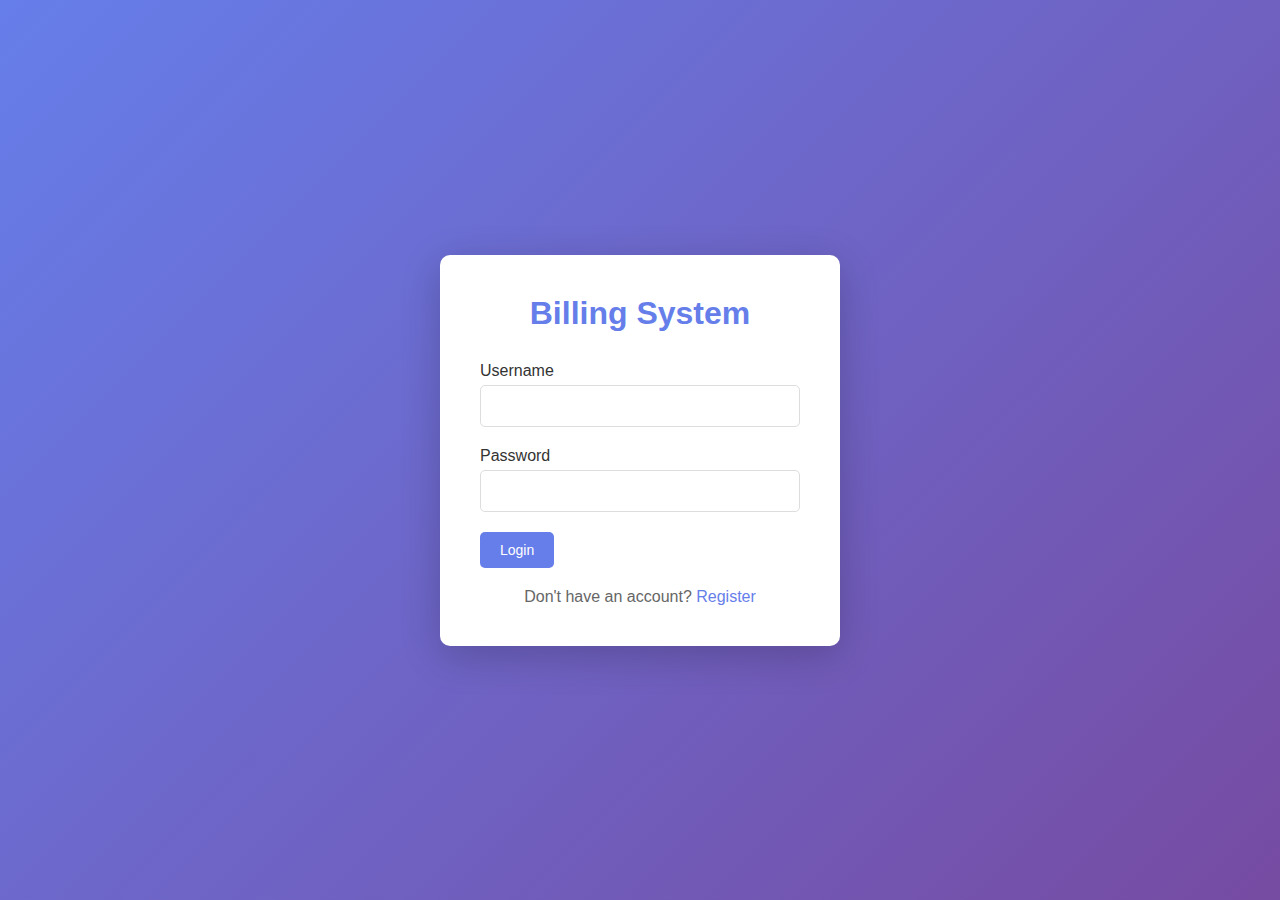
<file: public/index.html>
<!DOCTYPE html>
<html lang="en">
<head>
    <meta charset="UTF-8">
    <meta name="viewport" content="width=device-width, initial-scale=1.0">
    <title>Billing System - Login</title>
    <link rel="stylesheet" href="styles.css">
</head>
<body>
    <div class="login-container">
        <div class="login-box">
            <h1>Billing System</h1>
            <form id="loginForm">
                <div class="form-group">
                    <label for="username">Username</label>
                    <input type="text" id="username" name="username" required>
                </div>
                <div class="form-group">
                    <label for="password">Password</label>
                    <input type="password" id="password" name="password" required>
                </div>
                <button type="submit" class="btn btn-primary">Login</button>
                <p class="register-link">Don't have an account? <a href="#" id="showRegister">Register</a></p>
            </form>
            
            <form id="registerForm" style="display: none;">
                <div class="form-group">
                    <label for="regUsername">Username</label>
                    <input type="text" id="regUsername" name="username" required>
                </div>
                <div class="form-group">
                    <label for="regEmail">Email</label>
                    <input type="email" id="regEmail" name="email" required>
                </div>
                <div class="form-group">
                    <label for="regFullName">Full Name</label>
                    <input type="text" id="regFullName" name="full_name" required>
                </div>
                <div class="form-group">
                    <label for="regPassword">Password</label>
                    <input type="password" id="regPassword" name="password" required>
                </div>
                <button type="submit" class="btn btn-primary">Register</button>
                <p class="register-link">Already have an account? <a href="#" id="showLogin">Login</a></p>
            </form>
        </div>
    </div>
    <script src="app.js"></script>
</body>
</html>
</file>
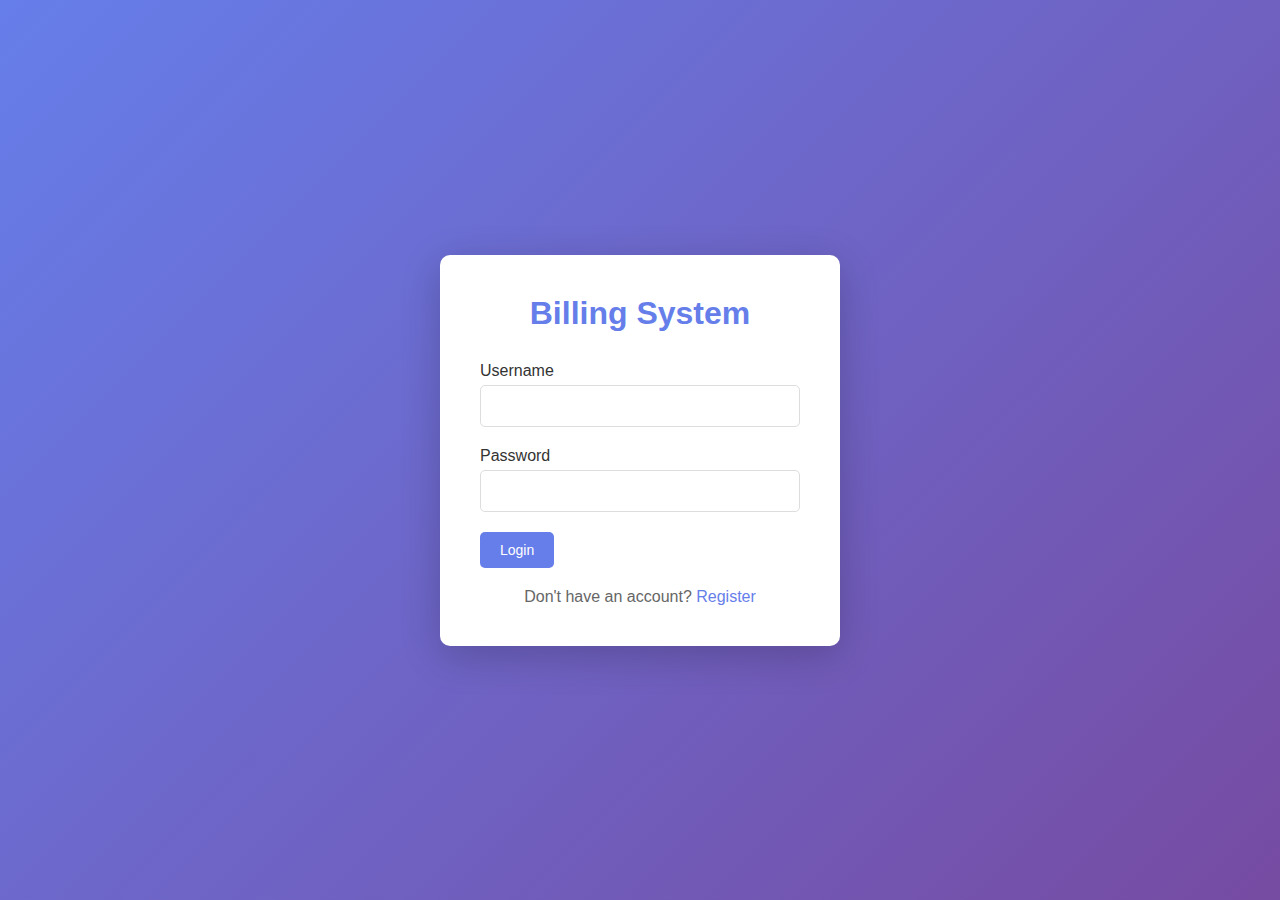
<file: public/dashboard.html>
<!DOCTYPE html>
<html lang="en">
<head>
    <meta charset="UTF-8">
    <meta name="viewport" content="width=device-width, initial-scale=1.0">
    <title>Dashboard - Billing System</title>
    <link rel="stylesheet" href="styles.css">
</head>
<body>
    <div class="app-container">
        <nav class="sidebar">
            <div class="sidebar-header">
                <h2>Billing System</h2>
            </div>
            <ul class="sidebar-menu">
                <li><a href="#" class="active" data-page="dashboard">Dashboard</a></li>
                <li><a href="#" data-page="organizations">Organizations</a></li>
                <li><a href="#" data-page="branch-types">Branch Types</a></li>
                <li><a href="#" data-page="branches">Branches</a></li>
                <li><a href="#" data-page="products">Products</a></li>
                <li><a href="#" data-page="invoices">Invoices</a></li>
                <li><a href="#" id="logout">Logout</a></li>
            </ul>
        </nav>
        
        <main class="main-content">
            <div id="dashboard-page" class="page active">
                <h1>Dashboard</h1>
                <div class="stats-grid">
                    <div class="stat-card">
                        <h3>Total Branches</h3>
                        <p class="stat-value" id="statBranches">0</p>
                    </div>
                    <div class="stat-card">
                        <h3>Total Products</h3>
                        <p class="stat-value" id="statProducts">0</p>
                    </div>
                    <div class="stat-card">
                        <h3>Total Invoices</h3>
                        <p class="stat-value" id="statInvoices">0</p>
                    </div>
                    <div class="stat-card">
                        <h3>Total Sales</h3>
                        <p class="stat-value" id="statSales">$0.00</p>
                    </div>
                </div>
                
                <div class="dashboard-section">
                    <h2>Sales by Branch</h2>
                    <div id="salesByBranch" class="chart-container"></div>
                </div>
                
                <div class="dashboard-section">
                    <h2>Recent Invoices</h2>
                    <div class="table-container">
                        <table id="recentInvoicesTable">
                            <thead>
                                <tr>
                                    <th>Invoice #</th>
                                    <th>Branch</th>
                                    <th>Customer</th>
                                    <th>Amount</th>
                                    <th>Date</th>
                                    <th>Actions</th>
                                </tr>
                            </thead>
                            <tbody></tbody>
                        </table>
                    </div>
                </div>
            </div>
            
            <div id="organizations-page" class="page">
                <div class="page-header">
                    <h1>Organizations</h1>
                    <button class="btn btn-primary" id="addOrgBtn">Add Organization</button>
                </div>
                <div class="table-container">
                    <table id="organizationsTable">
                        <thead>
                            <tr>
                                <th>Name</th>
                                <th>Email</th>
                                <th>Phone</th>
                                <th>Actions</th>
                            </tr>
                        </thead>
                        <tbody></tbody>
                    </table>
                </div>
            </div>
            
            <div id="branch-types-page" class="page">
                <div class="page-header">
                    <h1>Branch Types</h1>
                    <button class="btn btn-primary" id="addBranchTypeBtn">Add Branch Type</button>
                </div>
                <div class="filters">
                    <select id="branchTypeOrgFilter" class="form-control">
                        <option value="">Select Organization</option>
                    </select>
                </div>
                <div class="table-container">
                    <table id="branchTypesTable">
                        <thead>
                            <tr>
                                <th>Name</th>
                                <th>Organization</th>
                                <th>Description</th>
                                <th>Actions</th>
                            </tr>
                        </thead>
                        <tbody></tbody>
                    </table>
                </div>
            </div>
            
            <div id="branches-page" class="page">
                <div class="page-header">
                    <h1>Branches</h1>
                    <button class="btn btn-primary" id="addBranchBtn">Add Branch</button>
                </div>
                <div class="filters">
                    <select id="orgFilter" class="form-control">
                        <option value="">All Organizations</option>
                    </select>
                </div>
                <div class="table-container">
                    <table id="branchesTable">
                        <thead>
                            <tr>
                                <th>Name</th>
                                <th>Organization</th>
                                <th>Type</th>
                                <th>Phone</th>
                                <th>Actions</th>
                            </tr>
                        </thead>
                        <tbody></tbody>
                    </table>
                </div>
            </div>
            
            <div id="products-page" class="page">
                <div class="page-header">
                    <h1>Products</h1>
                    <button class="btn btn-primary" id="addProductBtn">Add Product</button>
                </div>
                <div class="filters">
                    <select id="branchFilter" class="form-control">
                        <option value="">Select Branch</option>
                    </select>
                </div>
                <div class="table-container">
                    <table id="productsTable">
                        <thead>
                            <tr>
                                <th>Name</th>
                                <th>Price</th>
                                <th>Tax Rate</th>
                                <th>Stock</th>
                                <th>Unit</th>
                                <th>Actions</th>
                            </tr>
                        </thead>
                        <tbody></tbody>
                    </table>
                </div>
            </div>
            
            <div id="invoices-page" class="page">
                <div class="page-header">
                    <h1>Invoices</h1>
                    <button class="btn btn-primary" id="createInvoiceBtn">Create Invoice</button>
                </div>
                <div class="filters">
                    <select id="invoiceBranchFilter" class="form-control">
                        <option value="">Select Branch</option>
                    </select>
                </div>
                <div class="table-container">
                    <table id="invoicesTable">
                        <thead>
                            <tr>
                                <th>Invoice #</th>
                                <th>Branch</th>
                                <th>Customer</th>
                                <th>Amount</th>
                                <th>Date</th>
                                <th>Actions</th>
                            </tr>
                        </thead>
                        <tbody></tbody>
                    </table>
                </div>
            </div>
        </main>
    </div>
    
    <!-- Modals -->
    <div id="orgModal" class="modal">
        <div class="modal-content">
            <span class="close">&times;</span>
            <h2 id="orgModalTitle">Add Organization</h2>
            <form id="orgForm">
                <input type="hidden" id="orgId">
                <div class="form-group">
                    <label>Name *</label>
                    <input type="text" id="orgName" required>
                </div>
                <div class="form-group">
                    <label>Address</label>
                    <textarea id="orgAddress"></textarea>
                </div>
                <div class="form-group">
                    <label>Phone</label>
                    <input type="text" id="orgPhone">
                </div>
                <div class="form-group">
                    <label>Email</label>
                    <input type="email" id="orgEmail">
                </div>
                <div class="form-group">
                    <label>Tax ID</label>
                    <input type="text" id="orgTaxId">
                </div>
                <button type="submit" class="btn btn-primary">Save</button>
            </form>
        </div>
    </div>
    
    <div id="branchModal" class="modal">
        <div class="modal-content">
            <span class="close">&times;</span>
            <h2 id="branchModalTitle">Add Branch</h2>
            <form id="branchForm">
                <input type="hidden" id="branchId">
                <div class="form-group">
                    <label>Organization *</label>
                    <select id="branchOrgId" required></select>
                </div>
                <div class="form-group">
                    <label>Branch Type</label>
                    <select id="branchTypeId"></select>
                </div>
                <div class="form-group">
                    <label>Name *</label>
                    <input type="text" id="branchName" required>
                </div>
                <div class="form-group">
                    <label>Address</label>
                    <textarea id="branchAddress"></textarea>
                </div>
                <div class="form-group">
                    <label>Phone</label>
                    <input type="text" id="branchPhone">
                </div>
                <div class="form-group">
                    <label>Email</label>
                    <input type="email" id="branchEmail">
                </div>
                <div class="form-group">
                    <label>Bill Color</label>
                    <input type="color" id="branchBillColor" value="#000000">
                </div>
                <div class="form-group">
                    <label>Bill Font</label>
                    <select id="branchBillFont">
                        <option value="Arial">Arial</option>
                        <option value="Times New Roman">Times New Roman</option>
                        <option value="Courier New">Courier New</option>
                        <option value="Verdana">Verdana</option>
                        <option value="Georgia">Georgia</option>
                    </select>
                </div>
                <div class="form-group">
                    <label>Bill Icon URL</label>
                    <input type="text" id="branchBillIcon" placeholder="https://example.com/icon.png">
                </div>
                <button type="submit" class="btn btn-primary">Save</button>
            </form>
        </div>
    </div>
    
    <div id="productModal" class="modal">
        <div class="modal-content">
            <span class="close">&times;</span>
            <h2 id="productModalTitle">Add Product</h2>
            <form id="productForm">
                <input type="hidden" id="productId">
                <div class="form-group">
                    <label>Branch *</label>
                    <select id="productBranchId" required></select>
                </div>
                <div class="form-group">
                    <label>Name *</label>
                    <input type="text" id="productName" required>
                </div>
                <div class="form-group">
                    <label>Description</label>
                    <textarea id="productDescription"></textarea>
                </div>
                <div class="form-group">
                    <label>Price *</label>
                    <input type="number" id="productPrice" step="0.01" required>
                </div>
                <div class="form-group">
                    <label>Tax Rate (%)</label>
                    <input type="number" id="productTaxRate" step="0.01" value="0">
                </div>
                <div class="form-group">
                    <label>Stock Quantity</label>
                    <input type="number" id="productStock" value="0">
                </div>
                <div class="form-group">
                    <label>Unit</label>
                    <input type="text" id="productUnit" value="pcs">
                </div>
                <button type="submit" class="btn btn-primary">Save</button>
            </form>
        </div>
    </div>
    
    <div id="invoiceModal" class="modal">
        <div class="modal-content modal-large">
            <span class="close">&times;</span>
            <h2>Create Invoice</h2>
            <form id="invoiceForm">
                <div class="form-row">
                    <div class="form-group">
                        <label>Branch *</label>
                        <select id="invoiceBranchId" required></select>
                    </div>
                    <div class="form-group">
                        <label>Invoice Number *</label>
                        <input type="text" id="invoiceNumber" required>
                    </div>
                </div>
                <div class="form-row">
                    <div class="form-group">
                        <label>Customer Name *</label>
                        <input type="text" id="customerName" required>
                    </div>
                    <div class="form-group">
                        <label>Customer Email</label>
                        <input type="email" id="customerEmail">
                    </div>
                </div>
                <div class="form-row">
                    <div class="form-group">
                        <label>Customer Phone</label>
                        <input type="text" id="customerPhone">
                    </div>
                    <div class="form-group">
                        <label>Customer Address</label>
                        <textarea id="customerAddress"></textarea>
                    </div>
                </div>
                
                <h3>Items</h3>
                <div id="invoiceItems">
                    <div class="invoice-item">
                        <select class="item-product" required>
                            <option value="">Select Product</option>
                        </select>
                        <input type="number" class="item-quantity" placeholder="Qty" min="1" value="1" required>
                        <button type="button" class="btn btn-danger btn-sm remove-item">Remove</button>
                    </div>
                </div>
                <button type="button" class="btn btn-secondary" id="addItemBtn">Add Item</button>
                
                <div class="form-group">
                    <label>Discount</label>
                    <input type="number" id="invoiceDiscount" step="0.01" value="0">
                </div>
                <div class="form-group">
                    <label>Notes</label>
                    <textarea id="invoiceNotes"></textarea>
                </div>
                
                <div class="invoice-summary">
                    <p>Subtotal: <span id="invoiceSubtotal">$0.00</span></p>
                    <p>Tax: <span id="invoiceTax">$0.00</span></p>
                    <p>Discount: <span id="invoiceDiscountDisplay">$0.00</span></p>
                    <p><strong>Total: <span id="invoiceTotal">$0.00</span></strong></p>
                </div>
                
                <button type="submit" class="btn btn-primary">Create Invoice</button>
            </form>
        </div>
    </div>
    
    <div id="invoiceViewModal" class="modal">
        <div class="modal-content modal-large">
            <span class="close">&times;</span>
            <div id="invoicePreview"></div>
            <button class="btn btn-primary" id="printInvoiceBtn">Print</button>
        </div>
    </div>
    
    <div id="branchTypeModal" class="modal">
        <div class="modal-content">
            <span class="close">&times;</span>
            <h2 id="branchTypeModalTitle">Add Branch Type</h2>
            <form id="branchTypeForm">
                <input type="hidden" id="branchTypeId">
                <div class="form-group">
                    <label>Organization *</label>
                    <select id="branchTypeOrgId" required></select>
                </div>
                <div class="form-group">
                    <label>Name *</label>
                    <input type="text" id="branchTypeName" required>
                </div>
                <div class="form-group">
                    <label>Description</label>
                    <textarea id="branchTypeDescription"></textarea>
                </div>
                <button type="submit" class="btn btn-primary">Save</button>
            </form>
        </div>
    </div>
    
    <script src="app.js"></script>
</body>
</html>
</file>
<file: public/styles.css>
* {
    margin: 0;
    padding: 0;
    box-sizing: border-box;
}

body {
    font-family: 'Segoe UI', Tahoma, Geneva, Verdana, sans-serif;
    background: linear-gradient(135deg, #667eea 0%, #764ba2 100%);
    min-height: 100vh;
}

/* Login Page */
.login-container {
    display: flex;
    justify-content: center;
    align-items: center;
    min-height: 100vh;
    padding: 20px;
}

.login-box {
    background: white;
    padding: 40px;
    border-radius: 10px;
    box-shadow: 0 10px 40px rgba(0, 0, 0, 0.2);
    width: 100%;
    max-width: 400px;
}

.login-box h1 {
    text-align: center;
    margin-bottom: 30px;
    color: #667eea;
}

.form-group {
    margin-bottom: 20px;
}

.form-group label {
    display: block;
    margin-bottom: 5px;
    color: #333;
    font-weight: 500;
}

.form-group input,
.form-group textarea,
.form-group select {
    width: 100%;
    padding: 12px;
    border: 1px solid #ddd;
    border-radius: 5px;
    font-size: 14px;
    transition: border-color 0.3s;
}

.form-group input:focus,
.form-group textarea:focus,
.form-group select:focus {
    outline: none;
    border-color: #667eea;
}

.register-link {
    text-align: center;
    margin-top: 20px;
    color: #666;
}

.register-link a {
    color: #667eea;
    text-decoration: none;
}

.register-link a:hover {
    text-decoration: underline;
}

/* Dashboard Layout */
.app-container {
    display: flex;
    min-height: 100vh;
    background: #f5f5f5;
}

.sidebar {
    width: 250px;
    background: #2c3e50;
    color: white;
    padding: 20px 0;
    position: fixed;
    height: 100vh;
    overflow-y: auto;
}

.sidebar-header {
    padding: 0 20px 20px;
    border-bottom: 1px solid rgba(255, 255, 255, 0.1);
    margin-bottom: 20px;
}

.sidebar-header h2 {
    font-size: 20px;
}

.sidebar-menu {
    list-style: none;
}

.sidebar-menu li {
    margin-bottom: 5px;
}

.sidebar-menu a {
    display: block;
    padding: 12px 20px;
    color: rgba(255, 255, 255, 0.8);
    text-decoration: none;
    transition: all 0.3s;
}

.sidebar-menu a:hover,
.sidebar-menu a.active {
    background: rgba(255, 255, 255, 0.1);
    color: white;
}

.main-content {
    margin-left: 250px;
    flex: 1;
    padding: 30px;
}

.page {
    display: none;
}

.page.active {
    display: block;
}

.page-header {
    display: flex;
    justify-content: space-between;
    align-items: center;
    margin-bottom: 30px;
}

.page-header h1 {
    color: #2c3e50;
}

/* Buttons */
.btn {
    padding: 10px 20px;
    border: none;
    border-radius: 5px;
    cursor: pointer;
    font-size: 14px;
    transition: all 0.3s;
    text-decoration: none;
    display: inline-block;
}

.btn-primary {
    background: #667eea;
    color: white;
}

.btn-primary:hover {
    background: #5568d3;
}

.btn-secondary {
    background: #6c757d;
    color: white;
}

.btn-secondary:hover {
    background: #5a6268;
}

.btn-danger {
    background: #dc3545;
    color: white;
}

.btn-danger:hover {
    background: #c82333;
}

.btn-sm {
    padding: 5px 10px;
    font-size: 12px;
}

/* Stats Grid */
.stats-grid {
    display: grid;
    grid-template-columns: repeat(auto-fit, minmax(250px, 1fr));
    gap: 20px;
    margin-bottom: 30px;
}

.stat-card {
    background: white;
    padding: 25px;
    border-radius: 10px;
    box-shadow: 0 2px 10px rgba(0, 0, 0, 0.1);
}

.stat-card h3 {
    color: #666;
    font-size: 14px;
    margin-bottom: 10px;
}

.stat-value {
    font-size: 32px;
    font-weight: bold;
    color: #667eea;
}

/* Table */
.table-container {
    background: white;
    border-radius: 10px;
    overflow: hidden;
    box-shadow: 0 2px 10px rgba(0, 0, 0, 0.1);
}

table {
    width: 100%;
    border-collapse: collapse;
}

table thead {
    background: #667eea;
    color: white;
}

table th,
table td {
    padding: 12px;
    text-align: left;
    border-bottom: 1px solid #eee;
}

table tbody tr:hover {
    background: #f8f9fa;
}

/* Modal */
.modal {
    display: none;
    position: fixed;
    z-index: 1000;
    left: 0;
    top: 0;
    width: 100%;
    height: 100%;
    background: rgba(0, 0, 0, 0.5);
    overflow-y: auto;
}

.modal.active {
    display: flex;
    justify-content: center;
    align-items: flex-start;
    padding: 20px;
}

.modal-content {
    background: white;
    padding: 30px;
    border-radius: 10px;
    width: 90%;
    max-width: 600px;
    margin: 20px auto;
    position: relative;
}

.modal-large {
    max-width: 900px;
}

.close {
    position: absolute;
    right: 20px;
    top: 20px;
    font-size: 28px;
    font-weight: bold;
    color: #aaa;
    cursor: pointer;
}

.close:hover {
    color: #000;
}

/* Filters */
.filters {
    margin-bottom: 20px;
}

.filters select {
    padding: 10px;
    border: 1px solid #ddd;
    border-radius: 5px;
    font-size: 14px;
}

/* Dashboard Section */
.dashboard-section {
    background: white;
    padding: 25px;
    border-radius: 10px;
    box-shadow: 0 2px 10px rgba(0, 0, 0, 0.1);
    margin-bottom: 30px;
}

.dashboard-section h2 {
    margin-bottom: 20px;
    color: #2c3e50;
}

.chart-container {
    padding: 20px;
}

/* Invoice Items */
.invoice-item {
    display: flex;
    gap: 10px;
    margin-bottom: 10px;
    align-items: center;
}

.invoice-item select,
.invoice-item input {
    flex: 1;
    padding: 8px;
    border: 1px solid #ddd;
    border-radius: 5px;
}

.form-row {
    display: grid;
    grid-template-columns: 1fr 1fr;
    gap: 15px;
}

.invoice-summary {
    background: #f8f9fa;
    padding: 20px;
    border-radius: 5px;
    margin-top: 20px;
}

.invoice-summary p {
    display: flex;
    justify-content: space-between;
    margin-bottom: 10px;
}

.invoice-summary p:last-child {
    margin-bottom: 0;
    font-size: 18px;
}

/* Invoice Preview */
.invoice-preview {
    background: white;
    padding: 40px;
    font-family: Arial, sans-serif;
}

.invoice-preview-header {
    display: flex;
    justify-content: space-between;
    margin-bottom: 30px;
    padding-bottom: 20px;
    border-bottom: 2px solid #eee;
}

.invoice-preview-header img {
    max-width: 100px;
    max-height: 100px;
}

.invoice-preview h1 {
    color: #667eea;
    margin-bottom: 20px;
}

.invoice-details {
    display: grid;
    grid-template-columns: 1fr 1fr;
    gap: 30px;
    margin-bottom: 30px;
}

.invoice-items-table {
    width: 100%;
    border-collapse: collapse;
    margin-bottom: 20px;
}

.invoice-items-table th,
.invoice-items-table td {
    padding: 12px;
    text-align: left;
    border-bottom: 1px solid #eee;
}

.invoice-items-table th {
    background: #f8f9fa;
}

.invoice-total {
    text-align: right;
    margin-top: 20px;
}

.invoice-total table {
    width: 300px;
    margin-left: auto;
}

.invoice-total td {
    padding: 8px;
}

.invoice-total .total-row {
    font-weight: bold;
    font-size: 18px;
    border-top: 2px solid #667eea;
}

@media print {
    .modal-content {
        box-shadow: none;
    }
    
    .close,
    #printInvoiceBtn {
        display: none;
    }
}
</file>
